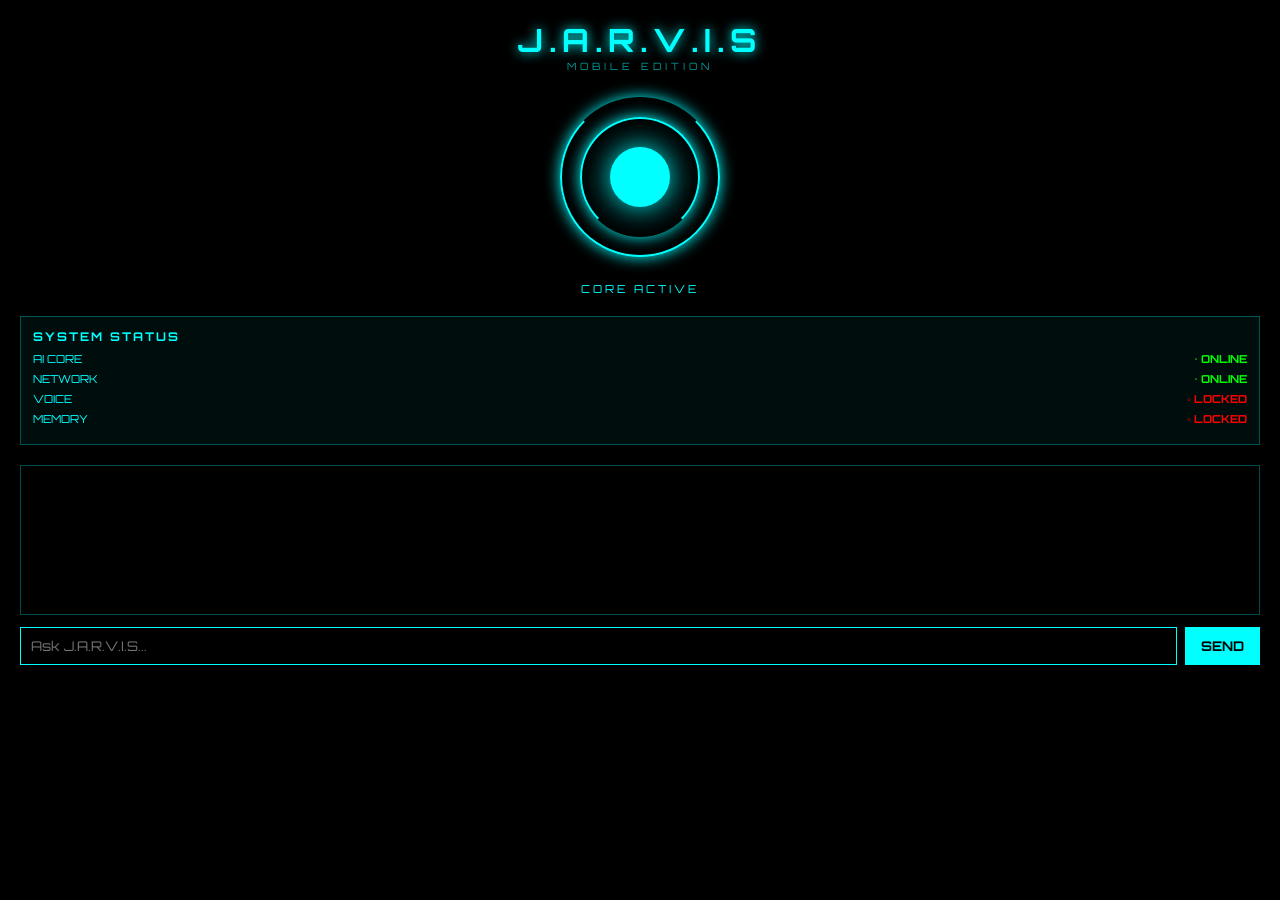
<file: frontend/index.html>
<!DOCTYPE html>  <html>  
<head>  
<meta charset="UTF-8">  
<meta name="viewport" content="width=device-width, initial-scale=1">  
<title>J.A.R.V.I.S</title>  
<link rel="stylesheet" href="style.css">  
</head>  
<body>  
<header><h1>J.A.R.V.I.S</h1><p>MOBILE EDITION</p></header>  <div class="core">  
  <div class="ring r1"></div>  
  <div class="ring r2"></div>  
  <div class="center"></div>  
</div>  
<p class="core-text">CORE ACTIVE</p>  <div class="status">  
  <h2>SYSTEM STATUS</h2>  
  <div class="row"><span>AI CORE</span><b class="on">• ONLINE</b></div>  
  <div class="row"><span>NETWORK</span><b class="on">• ONLINE</b></div>  
  <div class="row"><span>VOICE</span><b class="off">◦ LOCKED</b></div>  
  <div class="row"><span>MEMORY</span><b class="off">◦ LOCKED</b></div>  
</div>  <div class="chat" id="chat"></div>  
<div class="input-area">  
  <input id="msg" placeholder="Ask J.A.R.V.I.S...">  
  <button id="send">SEND</button>  
</div>  <script src="script.js"></script>  </body>  
</html>
</file>
<file: frontend/style.css>
@import url('https://fonts.googleapis.com/css2?family=Orbitron:wght@400;700&display=swap');

* {
  margin: 0;
  padding: 0;
  box-sizing: border-box;
  font-family: 'Orbitron', sans-serif;
}

body {
  background: #000;
  color: #0ff;
  padding: 20px;
}

header {
  text-align: center;
}

header h1 {
  letter-spacing: 6px;
  text-shadow: 0 0 12px #0ff;
}

header p {
  font-size: 10px;
  letter-spacing: 4px;
  opacity: .6;
}

.core {
  position: relative;
  width: 160px;
  height: 160px;
  margin: 25px auto;
}

.ring {
  position: absolute;
  border: 2px solid #0ff;
  border-radius: 50%;
  box-shadow: 0 0 15px #0ff;
}

.r1 {
  inset: 0;
  border-top-color: transparent;
  animation: spin 3s linear infinite;
}

.r2 {
  inset: 20px;
  border-bottom-color: transparent;
  animation: spin 2s linear infinite reverse;
}

.center {
  position: absolute;
  inset: 50px;
  background: #0ff;
  border-radius: 50%;
  box-shadow: 0 0 30px #0ff;
  animation: pulse 1.5s infinite;
}

@keyframes spin {
  to {
    transform: rotate(360deg);
  }
}

@keyframes pulse {
  50% {
    opacity: .4;
  }
}

.core-text {
  text-align: center;
  font-size: 11px;
  letter-spacing: 3px;
}

.status {
  border: 1px solid rgba(0,255,255,.3);
  background: rgba(0,255,255,.05);
  padding: 12px;
  margin: 20px 0;
}

.status h2 {
  font-size: 12px;
  letter-spacing: 2px;
  margin-bottom: 8px;
}

.row {
  display: flex;
  justify-content: space-between;
  font-size: 11px;
  margin: 6px 0;
}

.on {
  color: #0f0;
}

.off {
  color: #f00;
}

.chat {
  border: 1px solid rgba(0,255,255,.3);
  height: 150px;
  overflow-y: auto;
  padding: 10px;
  font-size: 12px;
}

.msg {
  margin: 6px 0;
  padding: 6px;
  border-left: 2px solid #0ff;
  background: rgba(0,255,255,.08);
}

.msg.user {
  border-left-color: #fff;
}

.input-area {
  display: flex;
  gap: 8px;
  margin-top: 12px;
}

input {
  flex: 1;
  background: #000;
  border: 1px solid #0ff;
  color: #0ff;
  padding: 10px;
  min-width: 0;
}

button {
  background: #0ff;
  color: #000;
  border: none;
  padding: 10px 16px;
  cursor: pointer;
  font-weight: bold;
}

button:hover {
  box-shadow: 0 0 15px #0ff;
}
</file>
